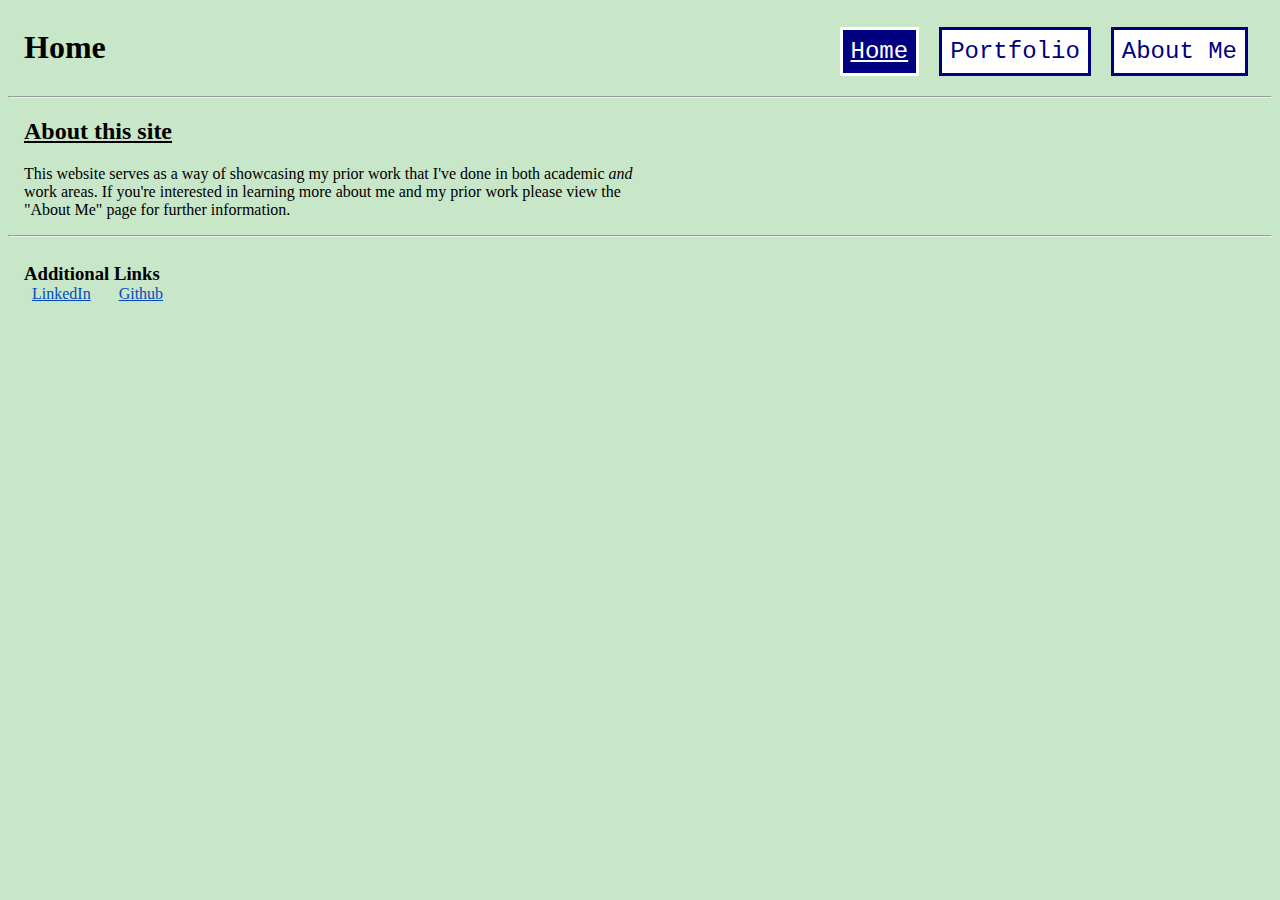
<file: index.html>
<!DOCTYPE html>
<html lang="en">
  <head>
    <meta charset="UTF-8">
    <meta name="viewport" content="width=device-width, initial-scale=1.0">
    <link rel="stylesheet" type="text/css" href="stylesheets/base.css"> 
    <link rel="icon" type="image/x-icon" href="/assets/favicon.ico">
    <title>Home</title>
  </head>

  <body>
    <header>
      <h1 style="margin-right: auto">Home</h1>
      <nav class="header-nav">
        <a href="/index.html" id="selected" class="header-link">Home</a>
        <a href="/Portfolio.html" class="header-link">Portfolio</a>
        <a href="/About.html" class="header-link">About Me</a>
      </nav>
    </header>
    <hr> 

    <main>
      <h2>About this site</h2>
      <div style="margin-left: 1rem;">
        <noscript>
          <strong>This website uses Javascript please enable Javascript for the best viewing experience!</strong>
        </noscript>
        <p>
          This website serves as a way of showcasing my prior work that I've done in both academic <em>and</em> work areas. 
          If you're interested in learning more about me and my prior work please view the "About Me" page 
          for further information.
        </p>
      </div>
    </main>

    <hr>
    <footer>
      <h3>Additional Links</h3>
      <nav>
        <a href="https://linkedin.com/in/daniel-arevalo-55a005337" class="footer-link">LinkedIn</a>
        <a href="https://github.com/Daniel-P-Arevalo" class="footer-link">Github</a>
      </nav>
    </footer>
  </body>
</html>
</file>
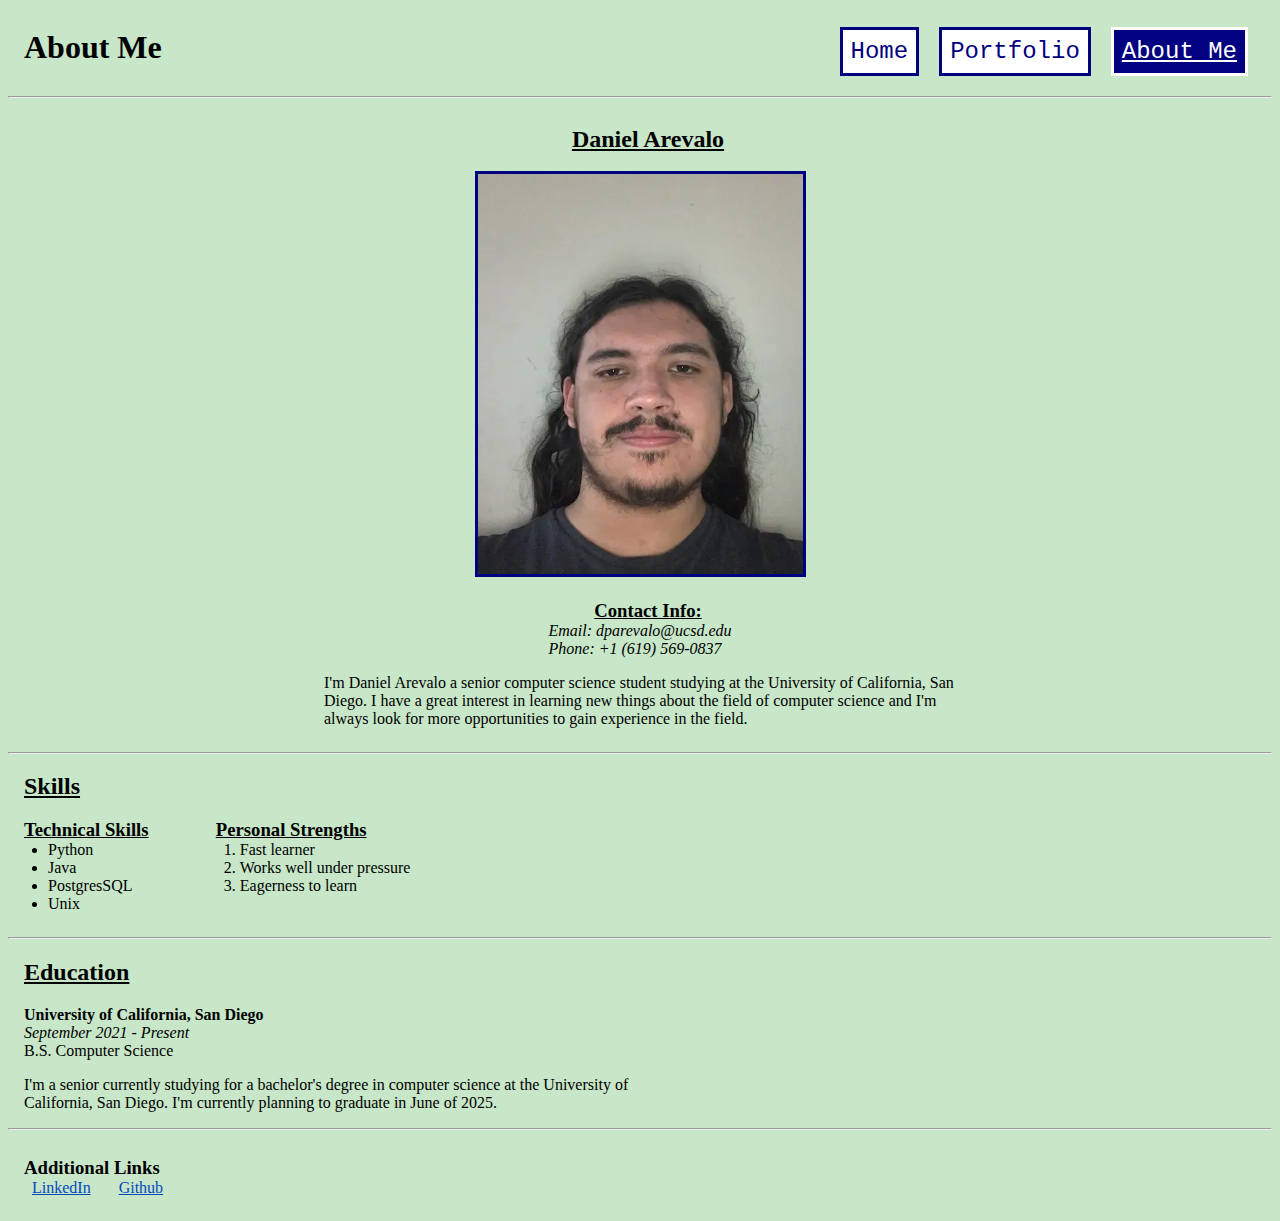
<file: About.html>
<!DOCTYPE html>
<html lang="en">
  <head>
    <meta charset="UTF-8">
    <meta name="viewport" content="width=device-width, initial-scale=1.0">
    <link rel="stylesheet" type="text/css" href="stylesheets/base.css"> 
    <link rel="icon" type="image/x-icon" href="/assets/favicon.ico">
    <style>
      img {
  	    border: solid navy;
        border-width: 0.2em;
  	  }
      section#bio {
        display: flex;
        flex-direction: column;
        align-items: center;
        height: 20%;
      }
      section#skills {
        display: flex;
        flex-direction: row;
        justify-content: flex-start;
      }
      h2:has(+ picture) {
        margin-bottom: 2dvh;
        text-decoration: underline;
      }
      @media (max-width: 320px) {
        section#skills {
          display: flex;
          flex-direction: column;
          justify-content: space-evenly;
        }
      }
    </style>
    <title>About Me</title>
  </head>

  <body>
    <header>
      <h1 style="margin-right: auto">About Me</h1>
      <nav class="header-nav">
        <a href="/index.html" class="header-link">Home</a>
        <a href="/Portfolio.html" class="header-link">Portfolio</a>
        <a href="/About.html" id="selected" class="header-link">About Me</a>
      </nav>
    </header>
    <hr>

    <main>
      <section id="bio">
        <h2>Daniel Arevalo</h2>
        <picture>
          <source srcset="/assets/selfie.webp" media="(max-width: 425px)" width="225" height="275">
          <source srcset="/assets/selfie.webp" media="(max-width: 768px)" width="300" height="350">
          <source srcset="/assets/selfie.webp" media="(max-width: 1024px)" width="400" height="450">
          <img src="/assets/selfie.webp" alt="Me, Daniel Arevalo, wearing a black shirt in front of a white background" width="325" height="400">
        </picture>

        <h3>Contact Info:</h3>
        <address>
          Email: dparevalo@ucsd.edu<br>
          Phone: +1 (619) 569-0837
        </address>
      
        <p>
          I'm Daniel Arevalo a senior computer science student studying at the University of California, San Diego. 
          I have a great interest in learning new things about the field of computer science and 
          I'm always look for more opportunities to gain experience in the field.
        </p>
      </section>
      <hr>
      
      <style>
        @scope {
          h3 {
            text-decoration: underline;
          }
        }
      </style>

      <h2 style="margin-bottom: 0em;">Skills</h2>
      <section id="skills">
        <h2 style="display: none;">Skills</h2>
        <section style="margin-right: 2dvw;">
  	      <h3>Technical Skills</h3>
          <ul style="margin-top: 0em;">
            <li>Python</li>
            <li>Java</li>
            <li>PostgresSQL</li>
            <li>Unix</li>
          </ul>
        </section>
        
        <section style="margin-left: 2dvw;">
  	      <h3>Personal Strengths</h3>
          <ol style="margin-top: 0em;">
            <li>Fast learner</li>
            <li>Works well under pressure</li>
            <li>Eagerness to learn</li>
          </ol>
        </section>
      </section>
      <hr>
      
      <section style="margin-left: 1rem;">
        <h2 style="margin-left: 0rem;">Education</h2>
        <span><b>University of California, San Diego</b></span><br>
        <i>September 2021 - Present</i><br>
        B.S. Computer Science<br>
  
        <p>
          I'm a senior currently studying for a bachelor's degree in computer science at the 
          University of California, San Diego. I'm currently planning to graduate in June of 2025.
        </p>
      </section>
    </main>

    <hr>
    <footer>
      <h3>Additional Links</h3>
      <nav>
        <a href="https://linkedin.com/in/daniel-arevalo-55a005337" class="footer-link">LinkedIn</a>
        <a href="https://github.com/Daniel-P-Arevalo" class="footer-link">Github</a>
      </nav>
    </footer>
  </body>
</html>
</file>
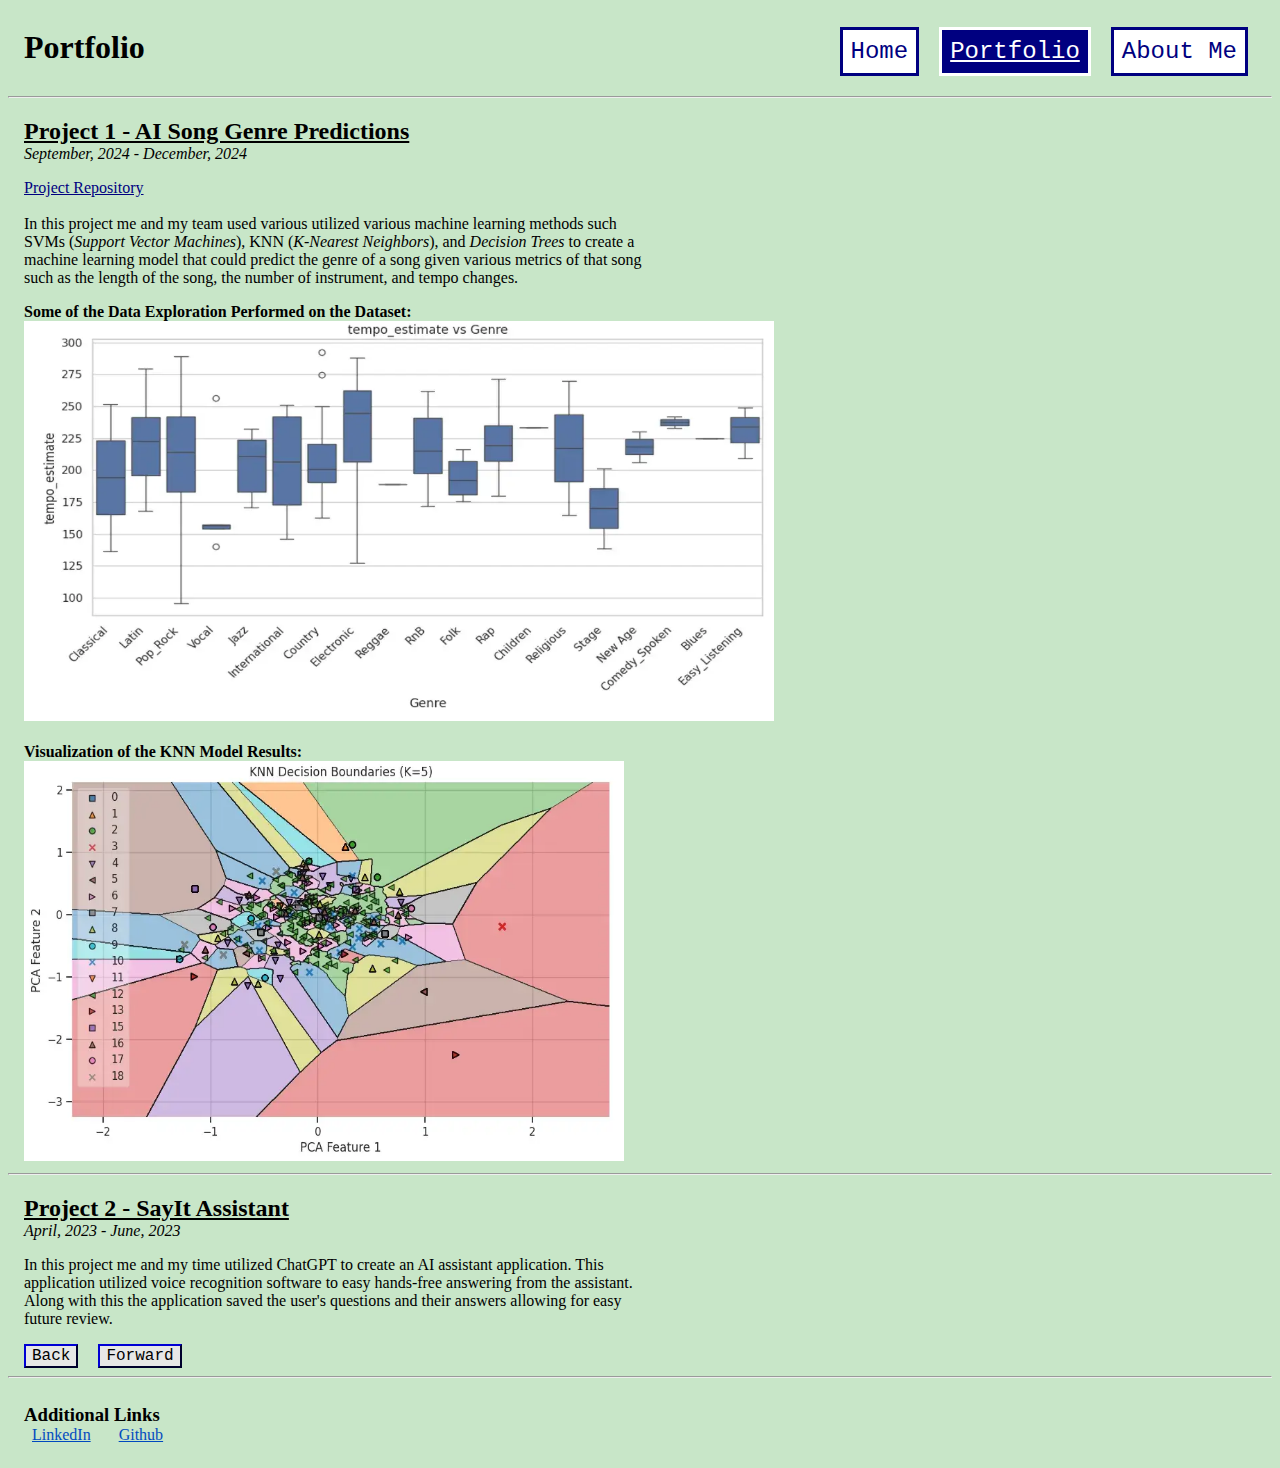
<file: Portfolio.html>
<!DOCTYPE html>
<html lang="en">
  <head>
    <meta charset="UTF-8">
    <meta name="viewport" content="width=device-width, initial-scale=1.0">
    <link rel="stylesheet" type="text/css" href="stylesheets/base.css"> 
    <link rel="icon" type="image/x-icon" href="/assets/favicon.ico">
    <style>
      h2 {
        text-decoration: underline;
        margin-bottom: 0em;
      }
      p {
        margin-top: 0em;
      }
      section.project {
        margin-left: 1rem;
        .project-date {
          font-style: italic;
        }
        .project-link {
          text-decoration: underline;
        }
      }
      button {
        font-size: 1em;
        background-color: var(--very-light-gray, lightgray);
        border-color: navy;
        font-family: 'Courier New', Tahoma, 'Lucida Grande', Times;
        margin-left: 1rem;
      }
    </style>
    <title>Portfolio</title>
  </head>

  <body>
    <header>
      <h1 style="margin-right: auto">Portfolio</h1>
      <nav class="header-nav">
        <a href="/index.html" class="header-link">Home</a>
        <a href="/Portfolio.html" id="selected" class="header-link">Portfolio</a>
        <a href="/About.html" class="header-link">About Me</a>
      </nav>
    </header>
    <hr>

    <main>
      <section class="project">
        <hgroup>
          <h2 style="margin-left: 0rem">Project 1 - AI Song Genre Predictions</h2>
          <p class="project-date">September, 2024 - December, 2024</p>
        </hgroup>
        <a href="https://github.com/brandoluu/CSE_151A_Project" class="project-link">Project Repository</a><br><br>
        <p>
          In this project me and my team used various utilized various machine learning methods such <abbr>SVMs</abbr> 
          (<i>Support Vector Machines</i>), <abbr>KNN</abbr> (<i>K-Nearest Neighbors</i>), and <i>Decision Trees</i> to create a 
          machine learning model that could predict the genre of a song given various metrics of that song 
          such as the length of the song, the number of instrument, and tempo changes. 
        </p>

        <b>Some of the Data Exploration Performed on the Dataset:</b><br>
        <picture>
          <source srcset="/assets/histogram.webp" media="(max-width: 425px)" width="275" height="200">
          <source srcset="/assets/histogram.webp" media="(max-width: 768px)" width="700" height="400">
          <source srcset="/assets/histogram.webp" media="(max-width: 1024px)" width="800" height="500">
          <img src="/assets/histogram.webp" alt="Histogram comparing music tempo with genre" width="750" height="400">
        </picture>

        <br><br><b>Visualization of the KNN Model Results:</b><br>
        <picture>
          <source srcset="/assets/KNN.webp" media="(max-width: 425px)" width="275" height="200">
          <source srcset="/assets/KNN.webp" media="(max-width: 768px)" width="650" height="450">
          <source srcset="/assets/KNN.webp" media="(max-width: 1024px)" width="750" height="550">
          <img src="/assets/KNN.webp" alt="Visualization of results from K-Nearest Neighbors model with PCA" width="600" height="400">
        </picture>
      </section>

      <hr>

      <section class="project">
        <hgroup>
          <h2 style="margin-left: 0rem">Project 2 - SayIt Assistant</h2>
          <p class="project-date">April, 2023 - June, 2023</p>
        </hgroup>
        <p>
          In this project me and my time utilized ChatGPT to create an AI assistant application. This application
          utilized voice recognition software to easy hands-free answering from the assistant. Along with this the
          application saved the user's questions and their answers allowing for easy future review.
        </p>
      </section>
      <button>Back</button>
      <button>Forward</button>
      <script id="sliderPlaceholder"></script>
    </main>

    <hr>
    <footer>
      <h3>Additional Links</h3>
      <nav>
        <a href="https://linkedin.com/in/daniel-arevalo-55a005337" class="footer-link">LinkedIn</a>
        <a href="https://github.com/Daniel-P-Arevalo" class="footer-link">Github</a>
      </nav>
    </footer>
  </body>
</html>
</file>
<file: stylesheets/base.css>
:root {
    --pale-green: rgb(200, 230, 200);
    --link-blue: color(xyz 0.05 0.05 0.5);
    --very-light-gray: color-mix(in xyz, black 20%, white 80%);
}
* {
    font-family: 'Gill Sans', Georgia, 'Lucida Grande', Times;
}
header {
    display: flex;
    justify-content: center;
    align-items: baseline;
    flex-wrap: wrap;
}
footer {
    display: flex;
    flex-direction: column;
    margin-bottom: 1.5rem;
}
body {
    background-color: var(--pale-green, honeydew);
}
h1 {
    margin-left: 1rem;
}
h2 {
    text-decoration: underline;
    margin-left: 1rem;
}
h3 {
    margin-bottom: 0em;
    margin-left: 1rem;
}
p {
    width: 50%;
}
a {
    color:navy;
    text-decoration: underline;
}
a.header-link {
    border: solid;
    font-size: 1.5rem;
    padding: 0.5rem;
    margin: 0.5rem;
    background-color: white;
    text-decoration: none;
    font-family: Copperplate, "Arial Black", Tahoma, Courier;
    transition: background-color 100ms;
    transition: color 100ms;
}
a.footer-link {
    color: var(--link-blue, blue);
    margin-left: 1.5rem;
    text-decoration: underline;
}
a#selected{
    color:white;
    background-color: navy;
    text-decoration: underline;
    border: solid
}
a.header-link:hover {
    background-color: navy;
    color: white;
}
@keyframes pop-in {
    from {
      transform: scale(0%);
    }
  
    to {
      transform: scale(100%);
    }
  }
picture {
    animation-duration: 1s;
    animation-name: pop-in;
}
img {
    object-position: 50% 50%;
    object-fit: fill;
}
nav {
    margin-right: 1rem;
}
@media (max-width: 1024px) {
    p {
        width: 50%
    }
}
@media (max-width: 768px) {
    p {
        width: 50%
    }
    button {
        font-size: 1.2em;
    }
    a.footer-link {
        font-size: 1.2em;
    }
}
@media (max-width: 425px) {
    p {
        width: 75%
    }
    header {
        display: flex;
        flex-direction: column;
    }
    button {
        font-size: 1.5em;
    }
    .header-nav {
        display: flex;
        flex-direction: column;
        justify-content: flex-start;
    }
    a.header-link {
        margin-bottom: 1dvh;
    }
    a.footer-link {
        font-size: 1.3em;
    }
}
</file>
